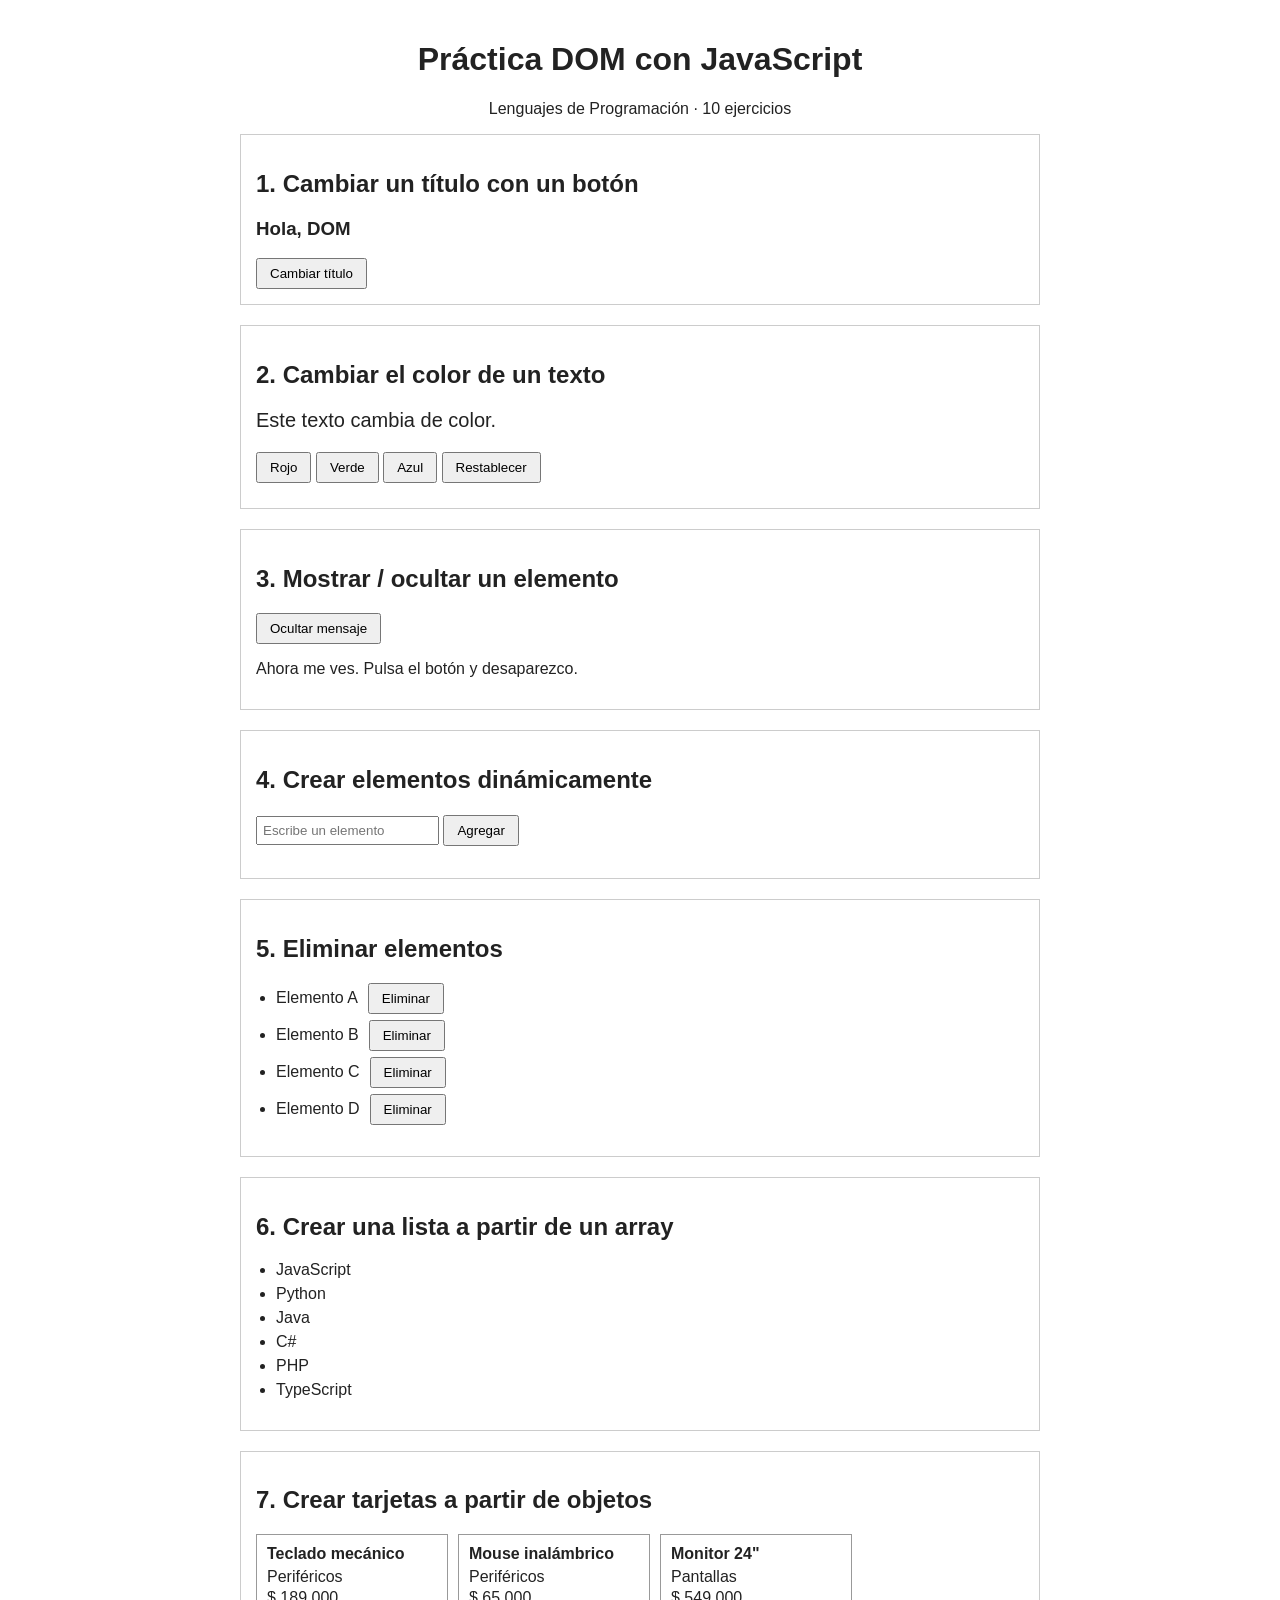
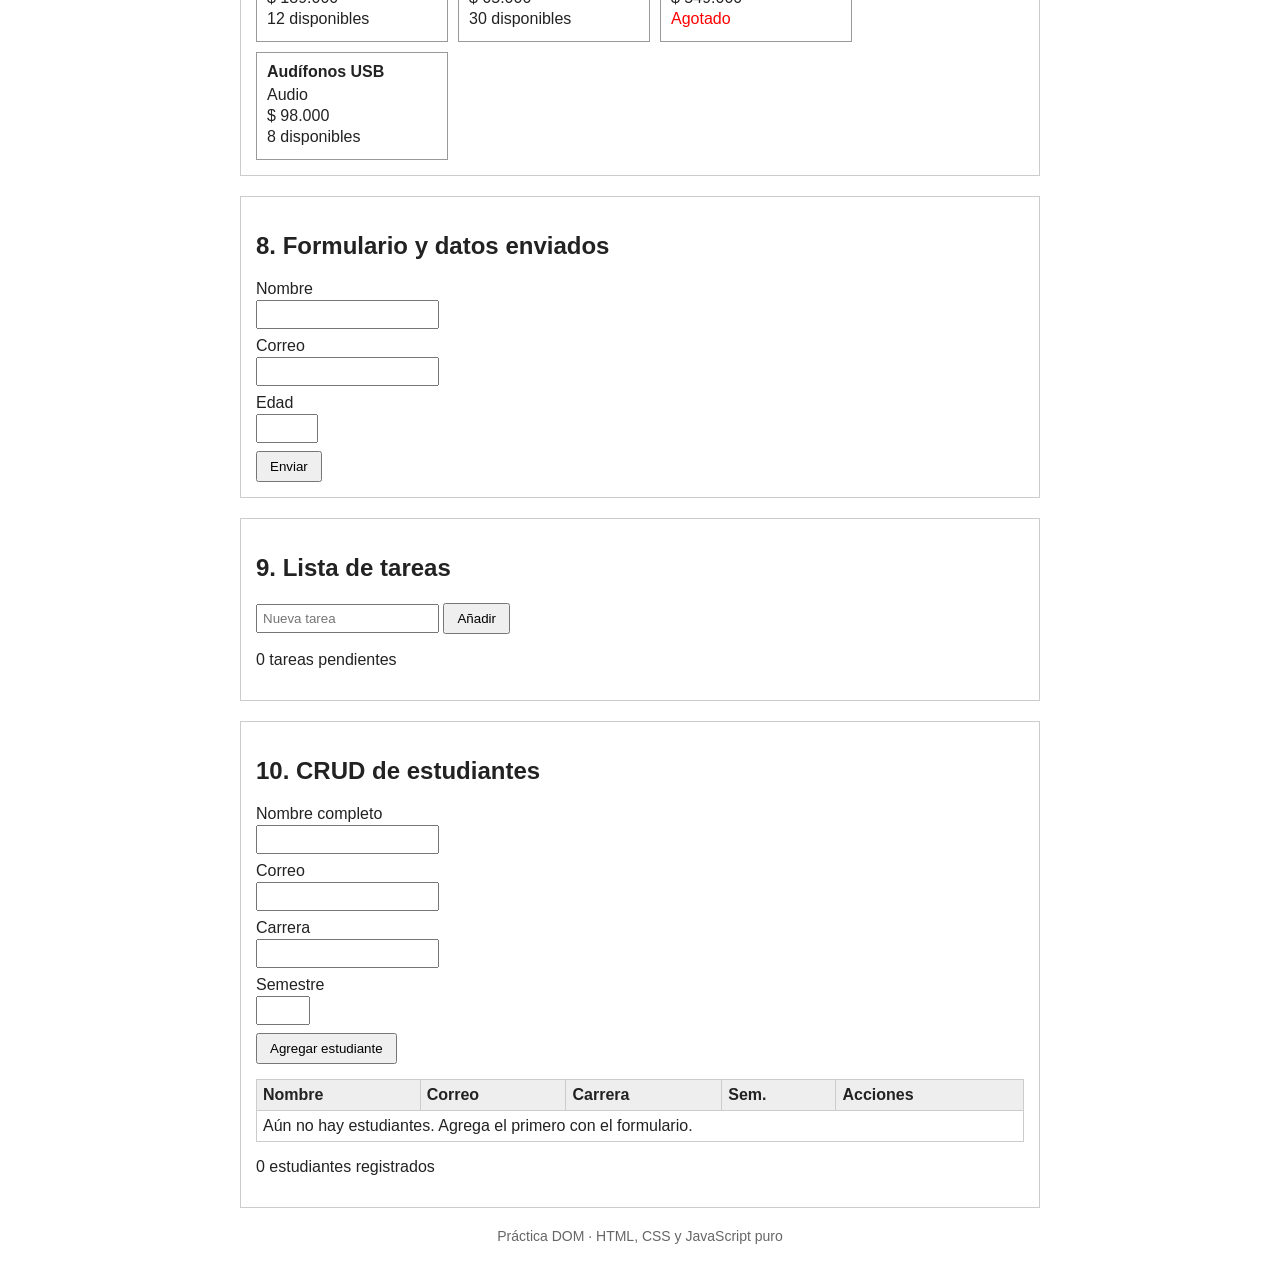
<file: TallerDomAvanzado/practica-dom/index.html>
<!DOCTYPE html>
<html lang="es">
<head>
  <meta charset="UTF-8">
  <meta name="viewport" content="width=device-width, initial-scale=1">
  <title>Práctica DOM con JavaScript</title>
  <link rel="stylesheet" href="css/styles.css">
</head>
<body>
  <header>
    <h1>Práctica DOM con JavaScript</h1>
    <p>Lenguajes de Programación · 10 ejercicios</p>
  </header>

  <main>

    <!-- 1. Cambiar un título con un botón -->
    <section id="ej1">
      <h2>1. Cambiar un título con un botón</h2>
      <h3 id="titulo-ej1">Hola, DOM</h3>
      <button id="btn-titulo" class="btn">Cambiar título</button>
    </section>

    <!-- 2. Cambiar el color de un texto -->
    <section id="ej2">
      <h2>2. Cambiar el color de un texto</h2>
      <p id="texto-color" class="texto-grande">Este texto cambia de color.</p>
      <div class="fila">
        <button class="btn btn-color" data-color="#e63946">Rojo</button>
        <button class="btn btn-color" data-color="#2a9d8f">Verde</button>
        <button class="btn btn-color" data-color="#1d4ed8">Azul</button>
        <button class="btn btn-secundario" id="btn-color-reset">Restablecer</button>
      </div>
    </section>

    <!-- 3. Mostrar / ocultar un elemento -->
    <section id="ej3">
      <h2>3. Mostrar / ocultar un elemento</h2>
      <button id="btn-toggle" class="btn">Ocultar mensaje</button>
      <p id="mensaje-toggle" class="aviso">Ahora me ves. Pulsa el botón y desaparezco.</p>
    </section>

    <!-- 4. Crear elementos dinámicamente -->
    <section id="ej4">
      <h2>4. Crear elementos dinámicamente</h2>
      <div class="fila">
        <input type="text" id="input-item" placeholder="Escribe un elemento" autocomplete="off">
        <button id="btn-crear" class="btn">Agregar</button>
      </div>
      <ul id="lista-dinamica" class="lista"></ul>
    </section>

    <!-- 5. Eliminar elementos -->
    <section id="ej5">
      <h2>5. Eliminar elementos</h2>
      <ul id="lista-eliminar" class="lista">
        <li><span>Elemento A</span><button class="btn btn-peligro btn-chico">Eliminar</button></li>
        <li><span>Elemento B</span><button class="btn btn-peligro btn-chico">Eliminar</button></li>
        <li><span>Elemento C</span><button class="btn btn-peligro btn-chico">Eliminar</button></li>
        <li><span>Elemento D</span><button class="btn btn-peligro btn-chico">Eliminar</button></li>
      </ul>
      <p id="msg-vacio-eliminar" class="vacio oculto">No quedan elementos.</p>
    </section>

    <!-- 6. Crear una lista a partir de un array -->
    <section id="ej6">
      <h2>6. Crear una lista a partir de un array</h2>
      <ul id="lista-array" class="lista"></ul>
    </section>

    <!-- 7. Crear tarjetas a partir de objetos -->
    <section id="ej7">
      <h2>7. Crear tarjetas a partir de objetos</h2>
      <div id="contenedor-tarjetas" class="rejilla"></div>
    </section>

    <!-- 8. Crear un formulario y mostrar sus datos -->
    <section id="ej8">
      <h2>8. Formulario y datos enviados</h2>
      <form id="formulario" class="formulario" novalidate>
        <label>Nombre
          <input type="text" id="f-nombre" required>
        </label>
        <label>Correo
          <input type="email" id="f-correo" required>
        </label>
        <label>Edad
          <input type="number" id="f-edad" min="1" max="120" required>
        </label>
        <p id="f-error" class="error oculto"></p>
        <button type="submit" class="btn">Enviar</button>
      </form>
      <div id="resultado-form" class="resultado oculto"></div>
    </section>

    <!-- 9. Lista de tareas -->
    <section id="ej9">
      <h2>9. Lista de tareas</h2>
      <div class="fila">
        <input type="text" id="input-tarea" placeholder="Nueva tarea" autocomplete="off">
        <button id="btn-tarea" class="btn">Añadir</button>
      </div>
      <ul id="lista-tareas" class="lista"></ul>
      <p id="contador-tareas" class="contador">0 tareas pendientes</p>
    </section>

    <!-- 10. CRUD completo de estudiantes -->
    <section id="ej10">
      <h2>10. CRUD de estudiantes</h2>
      <form id="form-estudiante" class="formulario formulario-crud" novalidate>
        <label>Nombre completo
          <input type="text" id="e-nombre" required>
        </label>
        <label>Correo
          <input type="email" id="e-correo" required>
        </label>
        <label>Carrera
          <input type="text" id="e-carrera" required>
        </label>
        <label>Semestre
          <input type="number" id="e-semestre" min="1" max="12" required>
        </label>
        <p id="e-error" class="error oculto"></p>
        <div class="fila">
          <button type="submit" id="btn-guardar" class="btn">Agregar estudiante</button>
          <button type="button" id="btn-cancelar" class="btn btn-secundario oculto">Cancelar edición</button>
        </div>
      </form>

      <div>
        <table>
          <thead>
            <tr><th>Nombre</th><th>Correo</th><th>Carrera</th><th>Sem.</th><th>Acciones</th></tr>
          </thead>
          <tbody id="tabla-estudiantes"></tbody>
        </table>
      </div>
      <p id="contador-estudiantes" class="contador"></p>
    </section>

  </main>

  <footer>Práctica DOM · HTML, CSS y JavaScript puro</footer>

  <script src="js/01-cambiar-titulo.js"></script>
  <script src="js/02-cambiar-color.js"></script>
  <script src="js/03-mostrar-ocultar.js"></script>
  <script src="js/04-crear-elementos.js"></script>
  <script src="js/05-eliminar-elementos.js"></script>
  <script src="js/06-lista-desde-array.js"></script>
  <script src="js/07-tarjetas-desde-objetos.js"></script>
  <script src="js/08-formulario.js"></script>
  <script src="js/09-lista-tareas.js"></script>
  <script src="js/10-crud-estudiantes.js"></script>
</body>
</html>
</file>
<file: TallerDomAvanzado/practica-dom/css/styles.css>
/* Estilos básicos */
body {
  font-family: Arial, sans-serif;
  max-width: 800px;
  margin: 0 auto;
  padding: 20px;
  color: #222;
}

header { text-align: center; }

section {
  border: 1px solid #ccc;
  padding: 15px;
  margin-bottom: 20px;
}

footer { text-align: center; color: #666; font-size: 14px; }

/* Utilidades */
.oculto { display: none !important; }
.fila { margin-bottom: 10px; }

/* Botones e inputs */
button { padding: 6px 12px; cursor: pointer; }
input { padding: 5px; margin: 2px 0; }
label { display: block; margin-bottom: 8px; }
label input { display: block; }

/* Listas */
ul { padding-left: 20px; }
li { margin-bottom: 6px; }
li button { margin-left: 10px; }

/* Ejercicio 2 */
.texto-grande { font-size: 20px; }

/* Ejercicio 7: tarjetas */
.rejilla { display: flex; flex-wrap: wrap; gap: 10px; }
.producto { border: 1px solid #999; padding: 10px; width: 170px; }
.producto h3 { margin: 0 0 5px; font-size: 16px; }
.producto p { margin: 3px 0; }
.agotado { color: red; }

/* Mensajes */
.error { color: red; }
input.invalido { border: 2px solid red; }
.resultado { border: 1px solid green; padding: 10px; margin-top: 10px; }

/* Ejercicio 9: tareas */
.tarea-texto { cursor: pointer; }
.tarea-completada .tarea-texto { text-decoration: line-through; color: #888; }

/* Ejercicio 10: tabla */
table { border-collapse: collapse; width: 100%; margin-top: 15px; }
th, td { border: 1px solid #ccc; padding: 6px; text-align: left; }
th { background: #eee; }
tr.editando { background: #fff3cd; }
.acciones button { margin-right: 5px; margin-left: 0; }
</file>
